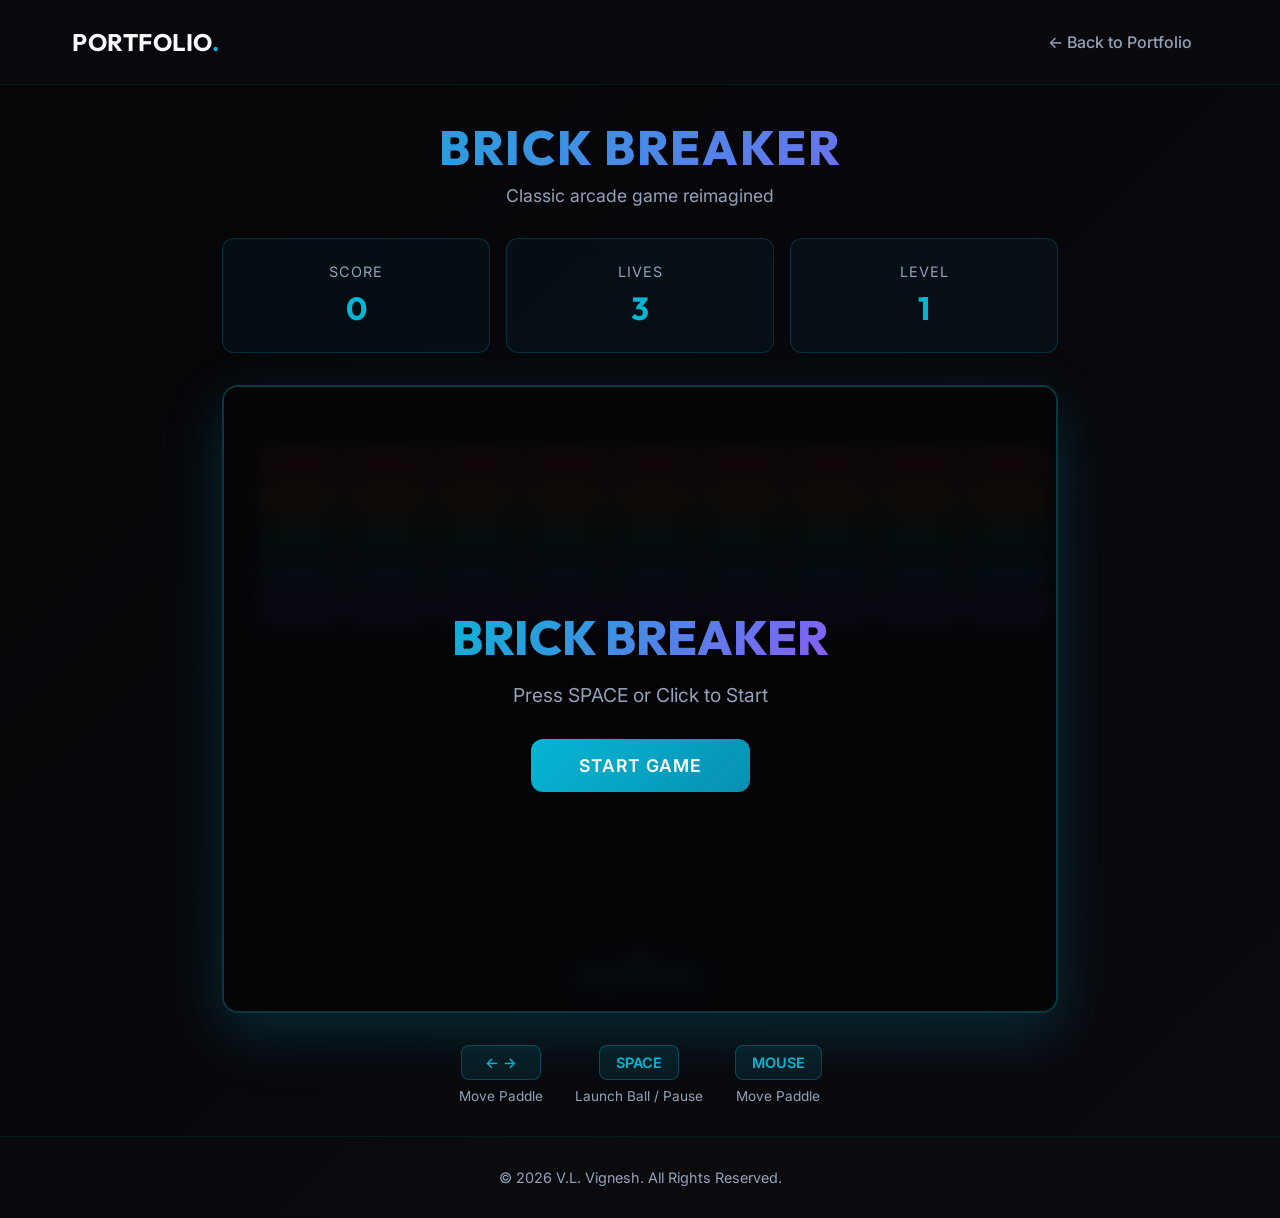
<file: brick-breaker-game/index.html>
<!DOCTYPE html>
<html lang="en">

<head>
    <meta charset="UTF-8">
    <meta name="viewport" content="width=device-width, initial-scale=1.0">
    <title>Brick Breaker | V.L. Vignesh</title>
    <meta name="description" content="Classic Brick Breaker game built with HTML5 Canvas and JavaScript">
    <link rel="preconnect" href="https://fonts.googleapis.com">
    <link rel="preconnect" href="https://fonts.gstatic.com" crossorigin>
    <link
        href="https://fonts.googleapis.com/css2?family=Inter:wght@300;400;500;600;700;800&family=Outfit:wght@400;500;600;700&display=swap"
        rel="stylesheet">
    <link rel="stylesheet" href="css/style.css">
</head>

<body>
    <!-- Navigation -->
    <nav class="navbar">
        <div class="container nav-container">
            <a href="index.html" class="logo">PORTFOLIO<span class="dot">.</span></a>
            <a href="index.html" class="back-btn">← Back to Portfolio</a>
        </div>
    </nav>

    <!-- Game Container -->
    <main class="game-main">
        <div class="game-container">
            <div class="game-header">
                <h1 class="game-title">BRICK BREAKER</h1>
                <p class="game-subtitle">Classic arcade game reimagined</p>
            </div>

            <div class="game-stats">
                <div class="stat-item">
                    <span class="stat-label">Score</span>
                    <span class="stat-value" id="score">0</span>
                </div>
                <div class="stat-item">
                    <span class="stat-label">Lives</span>
                    <span class="stat-value" id="lives">3</span>
                </div>
                <div class="stat-item">
                    <span class="stat-label">Level</span>
                    <span class="stat-value" id="level">1</span>
                </div>
            </div>

            <div class="canvas-wrapper">
                <canvas id="gameCanvas"></canvas>
                <div id="gameOverlay" class="game-overlay">
                    <div class="overlay-content">
                        <h2 id="overlayTitle">BRICK BREAKER</h2>
                        <p id="overlayMessage">Press SPACE or Click to Start</p>
                        <button id="startButton" class="game-button">START GAME</button>
                    </div>
                </div>
            </div>

            <div class="game-controls">
                <div class="control-info">
                    <span class="control-key">← →</span>
                    <span class="control-desc">Move Paddle</span>
                </div>
                <div class="control-info">
                    <span class="control-key">SPACE</span>
                    <span class="control-desc">Launch Ball / Pause</span>
                </div>
                <div class="control-info">
                    <span class="control-key">MOUSE</span>
                    <span class="control-desc">Move Paddle</span>
                </div>
            </div>
        </div>
    </main>

    <!-- Footer -->
    <footer class="footer">
        <div class="container">
            <p>&copy; 2026 V.L. Vignesh. All Rights Reserved.</p>
        </div>
    </footer>

    <script src="js/script.js"></script>
</body>

</html>
</file>
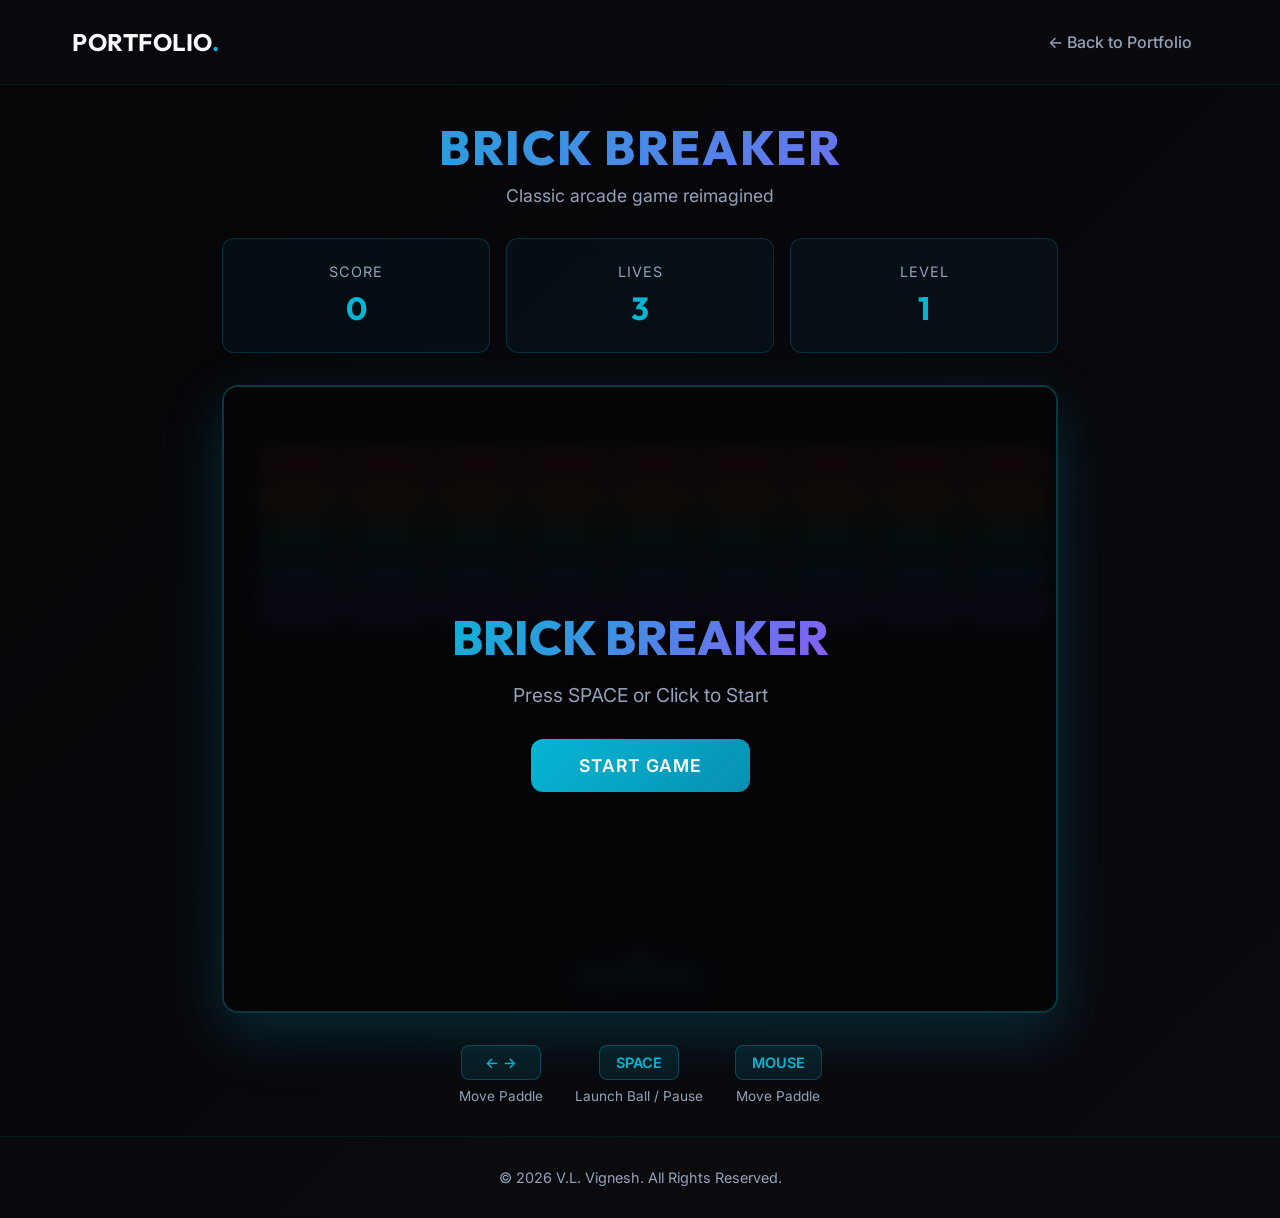
<file: brick-breaker.html>
<!DOCTYPE html>
<html lang="en">

<head>
    <meta charset="UTF-8">
    <meta name="viewport" content="width=device-width, initial-scale=1.0">
    <title>Brick Breaker | V.L. Vignesh</title>
    <meta name="description" content="Classic Brick Breaker game built with HTML5 Canvas and JavaScript">
    <link rel="preconnect" href="https://fonts.googleapis.com">
    <link rel="preconnect" href="https://fonts.gstatic.com" crossorigin>
    <link
        href="https://fonts.googleapis.com/css2?family=Inter:wght@300;400;500;600;700;800&family=Outfit:wght@400;500;600;700&display=swap"
        rel="stylesheet">
    <!-- Font Awesome -->
    <link rel="stylesheet" href="https://cdnjs.cloudflare.com/ajax/libs/font-awesome/6.4.2/css/all.min.css">
    <link rel="stylesheet" href="css/brick-breaker.css">

</head>

<body>
    <!-- Navigation -->
    <nav class="navbar">
        <div class="container nav-container">
            <a href="index.html" class="logo">PORTFOLIO<span class="dot">.</span></a>
            <a href="index.html" class="back-btn">← Back to Portfolio</a>
        </div>
    </nav>

    <!-- Game Container -->
    <main class="game-main">
        <div class="game-container">
            <div class="game-header">
                <h1 class="game-title">BRICK BREAKER</h1>
                <p class="game-subtitle">Classic arcade game reimagined</p>
            </div>

            <div class="game-stats">
                <div class="stat-item">
                    <span class="stat-label">Score</span>
                    <span class="stat-value" id="score">0</span>
                </div>
                <div class="stat-item">
                    <span class="stat-label">Lives</span>
                    <span class="stat-value" id="lives">3</span>
                </div>
                <div class="stat-item">
                    <span class="stat-label">Level</span>
                    <span class="stat-value" id="level">1</span>
                </div>
            </div>

            <div class="canvas-wrapper">
                <canvas id="gameCanvas"></canvas>
                <div id="gameOverlay" class="game-overlay">
                    <div class="overlay-content">
                        <h2 id="overlayTitle">BRICK BREAKER</h2>
                        <p id="overlayMessage">Press SPACE or Click to Start</p>
                        <button id="startButton" class="game-button">START GAME</button>
                    </div>
                </div>
            </div>

            <div class="game-controls">
                <div class="control-info">
                    <span class="control-key">← →</span>
                    <span class="control-desc">Move Paddle</span>
                </div>
                <div class="control-info">
                    <span class="control-key">SPACE</span>
                    <span class="control-desc">Launch Ball / Pause</span>
                </div>
                <div class="control-info">
                    <span class="control-key">MOUSE</span>
                    <span class="control-desc">Move Paddle</span>
                </div>
            </div>
        </div>
    </main>

    <!-- Footer -->
    <footer class="footer">
        <div class="container">
            <p>&copy; 2026 V.L. Vignesh. All Rights Reserved.</p>
        </div>
    </footer>



    <script src="js/brick-breaker.js"></script>

</body>

</html>
</file>
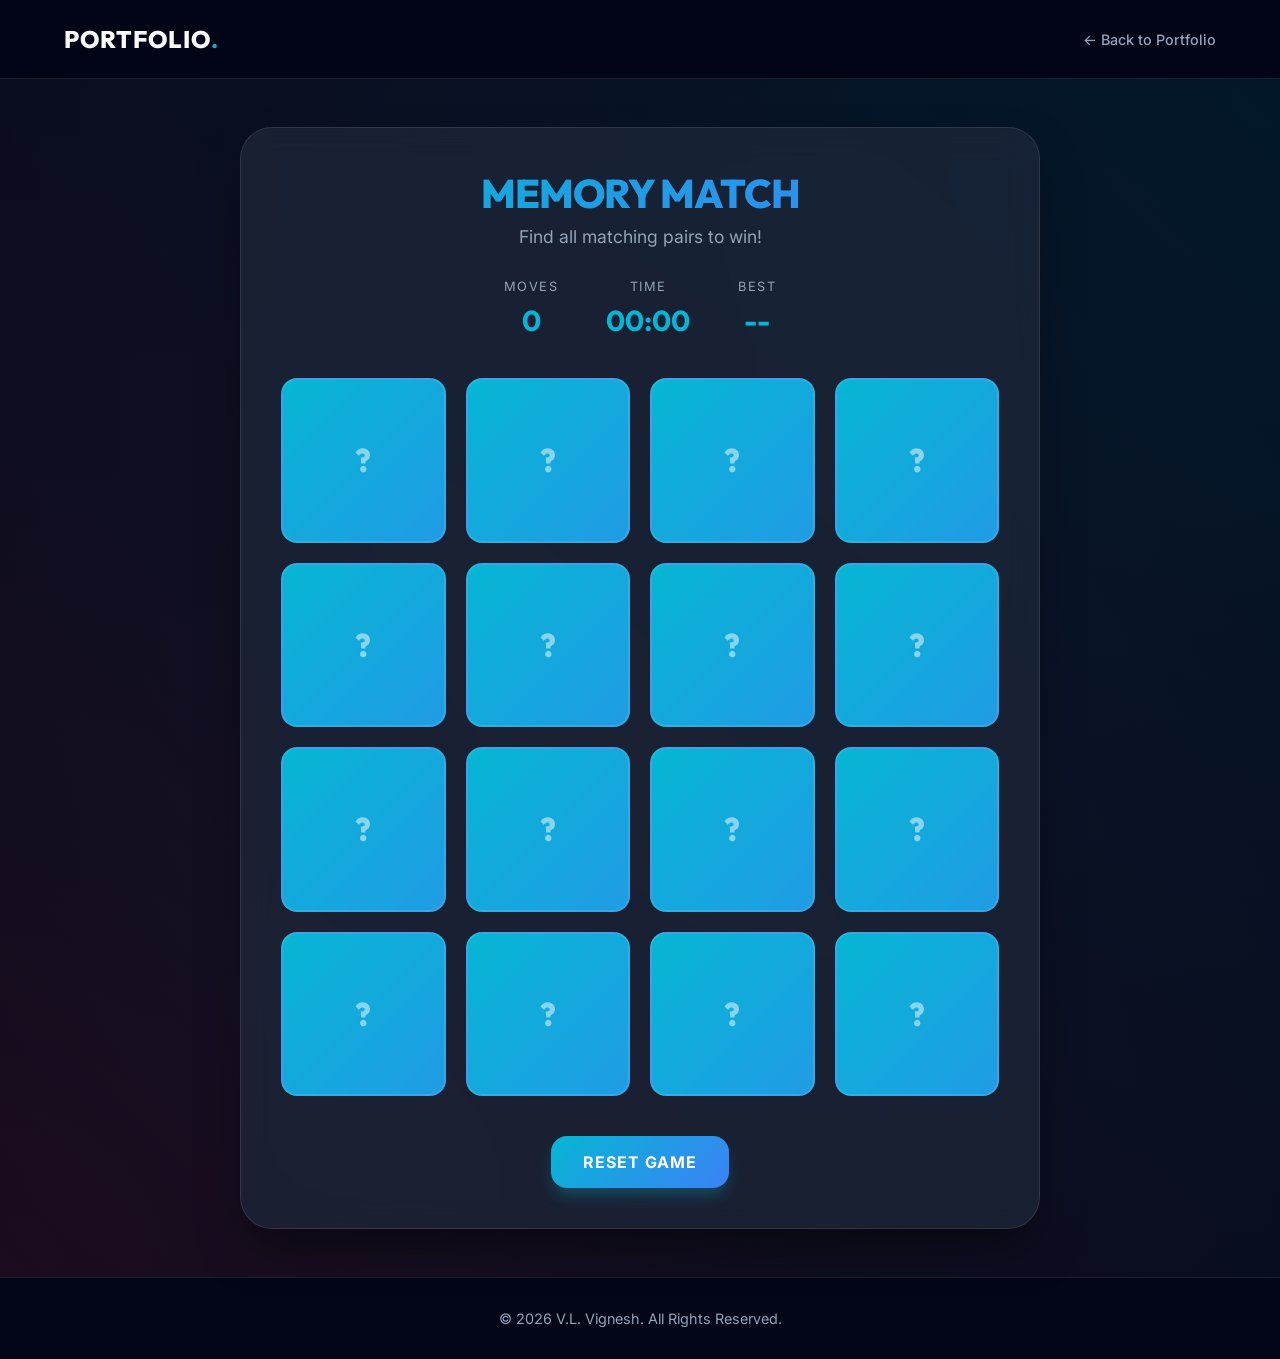
<file: match.html>
<!DOCTYPE html>
<html lang="en">

<head>
    <meta charset="UTF-8">
    <meta name="viewport" content="width=device-width, initial-scale=1.0">
    <title>Memory Card Flip Game | V.L. Vignesh</title>
    <meta name="description" content="Engaging Memory Card Flip Game built with HTML, CSS, and JavaScript">
    <link rel="preconnect" href="https://fonts.googleapis.com">
    <link rel="preconnect" href="https://fonts.gstatic.com" crossorigin>
    <link
        href="https://fonts.googleapis.com/css2?family=Inter:wght@300;400;500;600;700;800&family=Outfit:wght@400;500;600;700&display=swap"
        rel="stylesheet">
    <!-- Font Awesome -->
    <link rel="stylesheet" href="https://cdnjs.cloudflare.com/ajax/libs/font-awesome/6.4.2/css/all.min.css">
    <link rel="stylesheet" href="css/memory-game.css">

</head>

<body>
    <!-- Navigation -->
    <nav class="navbar">
        <div class="container nav-container">
            <a href="index.html" class="logo">PORTFOLIO<span class="dot">.</span></a>
            <a href="index.html" class="back-btn">← Back to Portfolio</a>
        </div>
    </nav>

    <!-- Game Main -->
    <main class="game-main">
        <div class="game-container">
            <div class="game-header">
                <h1 class="game-title">MEMORY MATCH</h1>
                <p class="game-subtitle">Find all matching pairs to win!</p>
            </div>

            <div class="game-stats">
                <div class="stat-item">
                    <span class="stat-label">Moves</span>
                    <span class="stat-value" id="moves">0</span>
                </div>
                <div class="stat-item">
                    <span class="stat-label">Time</span>
                    <span class="stat-value" id="timer">00:00</span>
                </div>
                <div class="stat-item">
                    <span class="stat-label">Best</span>
                    <span class="stat-value" id="best-score">--</span>
                </div>
            </div>

            <div class="memory-grid" id="memory-grid">
                <!-- Cards will be generated by JavaScript -->
            </div>

            <div class="game-controls">
                <button id="reset-button" class="game-button">RESET GAME</button>
            </div>
        </div>
    </main>

    <!-- Win Overlay -->
    <div id="win-overlay" class="game-overlay">
        <div class="overlay-content">
            <h2 class="game-title">YOU WON! 🎉</h2>
            <p>You matched all pairs in <span id="final-moves">0</span> moves!</p>
            <p>Time Taken: <span id="final-time">00:00</span></p>
            <button id="play-again" class="game-button">PLAY AGAIN</button>
        </div>
    </div>

    <!-- Footer -->
    <footer class="footer">
        <div class="container">
            <p>&copy; 2026 V.L. Vignesh. All Rights Reserved.</p>
        </div>
    </footer>



    <script src="js/memory-game.js"></script>

</body>

</html>
</file>
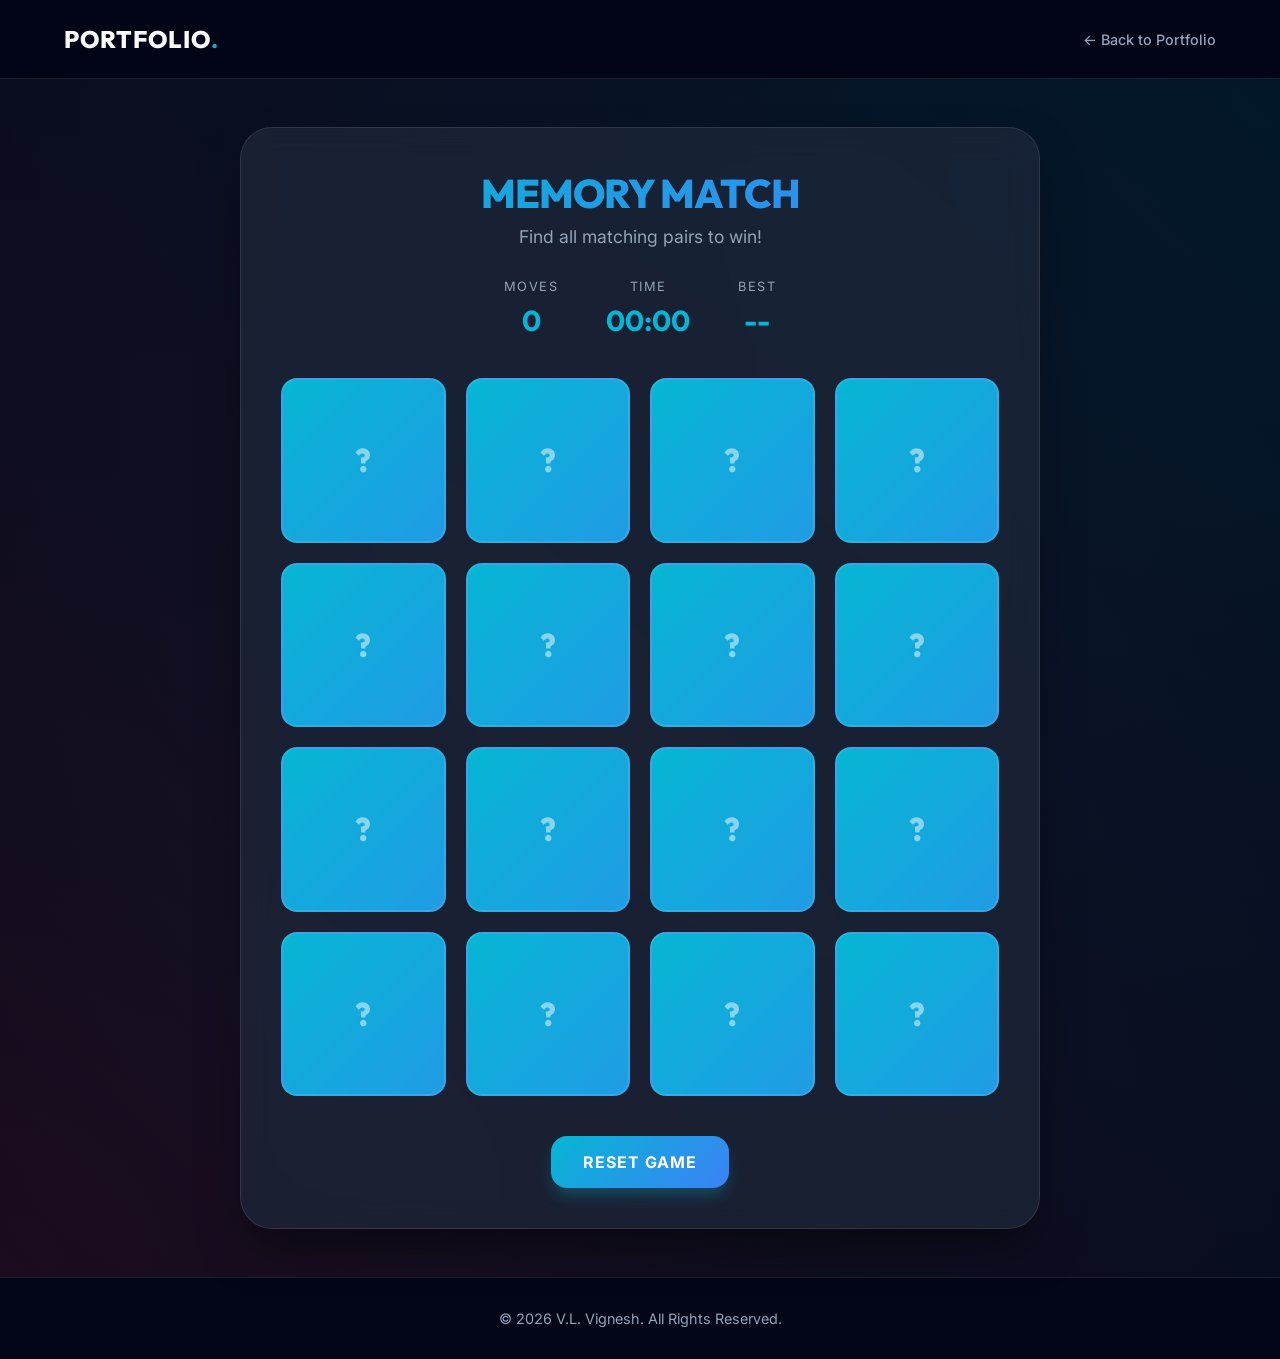
<file: memory-game.html>
<!DOCTYPE html>
<html lang="en">

<head>
    <meta charset="UTF-8">
    <meta name="viewport" content="width=device-width, initial-scale=1.0">
    <title>Memory Card Flip Game | V.L. Vignesh</title>
    <meta name="description" content="Engaging Memory Card Flip Game built with HTML, CSS, and JavaScript">
    <link rel="preconnect" href="https://fonts.googleapis.com">
    <link rel="preconnect" href="https://fonts.gstatic.com" crossorigin>
    <link
        href="https://fonts.googleapis.com/css2?family=Inter:wght@300;400;500;600;700;800&family=Outfit:wght@400;500;600;700&display=swap"
        rel="stylesheet">
    <link rel="stylesheet" href="css/memory-game.css">
</head>

<body>
    <!-- Navigation -->
    <nav class="navbar">
        <div class="container nav-container">
            <a href="index.html" class="logo">PORTFOLIO<span class="dot">.</span></a>
            <a href="index.html" class="back-btn">← Back to Portfolio</a>
        </div>
    </nav>

    <!-- Game Main -->
    <main class="game-main">
        <div class="game-container">
            <div class="game-header">
                <h1 class="game-title">MEMORY MATCH</h1>
                <p class="game-subtitle">Find all matching pairs to win!</p>
            </div>

            <div class="game-stats">
                <div class="stat-item">
                    <span class="stat-label">Moves</span>
                    <span class="stat-value" id="moves">0</span>
                </div>
                <div class="stat-item">
                    <span class="stat-label">Time</span>
                    <span class="stat-value" id="timer">00:00</span>
                </div>
                <div class="stat-item">
                    <span class="stat-label">Best</span>
                    <span class="stat-value" id="best-score">--</span>
                </div>
            </div>

            <div class="memory-grid" id="memory-grid">
                <!-- Cards will be generated by JavaScript -->
            </div>

            <div class="game-controls">
                <button id="reset-button" class="game-button">RESET GAME</button>
            </div>
        </div>
    </main>

    <!-- Win Overlay -->
    <div id="win-overlay" class="game-overlay">
        <div class="overlay-content">
            <h2 class="game-title">YOU WON! 🎉</h2>
            <p>You matched all pairs in <span id="final-moves">0</span> moves!</p>
            <p>Time Taken: <span id="final-time">00:00</span></p>
            <button id="play-again" class="game-button">PLAY AGAIN</button>
        </div>
    </div>

    <!-- Footer -->
    <footer class="footer">
        <div class="container">
            <p>&copy; 2026 V.L. Vignesh. All Rights Reserved.</p>
        </div>
    </footer>

    <script src="js/memory-game.js"></script>
</body>

</html>
</file>
<file: brick-breaker-game/css/style.css>
/* Brick Breaker Game Styles */

:root {
    --primary: #06b6d4;
    --primary-dark: #0891b2;
    --secondary: #8b5cf6;
    --accent: #f59e0b;
    --bg-dark: #0a0a0f;
    --bg-darker: #050508;
    --text-primary: #f8fafc;
    --text-secondary: #94a3b8;
    --success: #10b981;
    --danger: #ef4444;
}

* {
    margin: 0;
    padding: 0;
    box-sizing: border-box;
}

body {
    font-family: 'Inter', sans-serif;
    background: linear-gradient(135deg, var(--bg-darker) 0%, var(--bg-dark) 100%);
    color: var(--text-primary);
    min-height: 100vh;
    display: flex;
    flex-direction: column;
}

/* Navigation */
.navbar {
    background: rgba(10, 10, 15, 0.8);
    backdrop-filter: blur(10px);
    padding: 1.5rem 0;
    position: sticky;
    top: 0;
    z-index: 100;
    border-bottom: 1px solid rgba(6, 182, 212, 0.1);
}

.container {
    max-width: 1200px;
    margin: 0 auto;
    padding: 0 2rem;
}

.nav-container {
    display: flex;
    justify-content: space-between;
    align-items: center;
}

.logo {
    font-family: 'Outfit', sans-serif;
    font-size: 1.5rem;
    font-weight: 700;
    color: var(--text-primary);
    text-decoration: none;
    letter-spacing: 0.5px;
}

.dot {
    color: var(--primary);
}

.back-btn {
    color: var(--text-secondary);
    text-decoration: none;
    font-weight: 500;
    transition: all 0.3s ease;
    padding: 0.5rem 1rem;
    border-radius: 8px;
}

.back-btn:hover {
    color: var(--primary);
    background: rgba(6, 182, 212, 0.1);
}

/* Main Game Container */
.game-main {
    flex: 1;
    display: flex;
    align-items: center;
    justify-content: center;
    padding: 2rem 0;
}

.game-container {
    max-width: 900px;
    width: 100%;
    padding: 0 2rem;
}

.game-header {
    text-align: center;
    margin-bottom: 2rem;
}

.game-title {
    font-family: 'Outfit', sans-serif;
    font-size: 3rem;
    font-weight: 800;
    background: linear-gradient(135deg, var(--primary) 0%, var(--secondary) 100%);
    -webkit-background-clip: text;
    -webkit-text-fill-color: transparent;
    background-clip: text;
    margin-bottom: 0.5rem;
    letter-spacing: 2px;
}

.game-subtitle {
    color: var(--text-secondary);
    font-size: 1.1rem;
}

/* Game Stats */
.game-stats {
    display: grid;
    grid-template-columns: repeat(3, 1fr);
    gap: 1rem;
    margin-bottom: 2rem;
}

.stat-item {
    background: rgba(6, 182, 212, 0.05);
    border: 1px solid rgba(6, 182, 212, 0.2);
    border-radius: 12px;
    padding: 1.5rem;
    text-align: center;
    transition: all 0.3s ease;
}

.stat-item:hover {
    background: rgba(6, 182, 212, 0.1);
    transform: translateY(-2px);
}

.stat-label {
    display: block;
    color: var(--text-secondary);
    font-size: 0.9rem;
    margin-bottom: 0.5rem;
    text-transform: uppercase;
    letter-spacing: 1px;
}

.stat-value {
    display: block;
    font-size: 2rem;
    font-weight: 700;
    color: var(--primary);
    font-family: 'Outfit', sans-serif;
}

/* Canvas Wrapper */
.canvas-wrapper {
    position: relative;
    background: rgba(5, 5, 8, 0.8);
    border: 2px solid rgba(6, 182, 212, 0.3);
    border-radius: 16px;
    overflow: hidden;
    box-shadow: 0 20px 60px rgba(6, 182, 212, 0.2);
    margin-bottom: 2rem;
}

#gameCanvas {
    display: block;
    width: 100%;
    height: auto;
}

/* Game Overlay */
.game-overlay {
    position: absolute;
    top: 0;
    left: 0;
    width: 100%;
    height: 100%;
    background: rgba(5, 5, 8, 0.95);
    backdrop-filter: blur(10px);
    display: flex;
    align-items: center;
    justify-content: center;
    opacity: 1;
    transition: opacity 0.3s ease;
}

.game-overlay.hidden {
    opacity: 0;
    pointer-events: none;
}

.overlay-content {
    text-align: center;
    padding: 2rem;
}

#overlayTitle {
    font-family: 'Outfit', sans-serif;
    font-size: 3rem;
    font-weight: 800;
    background: linear-gradient(135deg, var(--primary) 0%, var(--secondary) 100%);
    -webkit-background-clip: text;
    -webkit-text-fill-color: transparent;
    background-clip: text;
    margin-bottom: 1rem;
}

#overlayMessage {
    color: var(--text-secondary);
    font-size: 1.2rem;
    margin-bottom: 2rem;
}

.game-button {
    background: linear-gradient(135deg, var(--primary) 0%, var(--primary-dark) 100%);
    color: white;
    border: none;
    padding: 1rem 3rem;
    font-size: 1.1rem;
    font-weight: 600;
    border-radius: 12px;
    cursor: pointer;
    transition: all 0.3s ease;
    font-family: 'Inter', sans-serif;
    text-transform: uppercase;
    letter-spacing: 1px;
}

.game-button:hover {
    transform: translateY(-2px);
    box-shadow: 0 10px 30px rgba(6, 182, 212, 0.4);
}

.game-button:active {
    transform: translateY(0);
}

/* Game Controls */
.game-controls {
    display: flex;
    justify-content: center;
    gap: 2rem;
    flex-wrap: wrap;
}

.control-info {
    display: flex;
    flex-direction: column;
    align-items: center;
    gap: 0.5rem;
}

.control-key {
    background: rgba(6, 182, 212, 0.1);
    border: 1px solid rgba(6, 182, 212, 0.3);
    color: var(--primary);
    padding: 0.5rem 1rem;
    border-radius: 8px;
    font-weight: 600;
    font-size: 0.9rem;
    min-width: 80px;
    text-align: center;
}

.control-desc {
    color: var(--text-secondary);
    font-size: 0.85rem;
}

/* Footer */
.footer {
    background: rgba(10, 10, 15, 0.8);
    padding: 2rem 0;
    text-align: center;
    border-top: 1px solid rgba(6, 182, 212, 0.1);
    margin-top: auto;
}

.footer p {
    color: var(--text-secondary);
    font-size: 0.9rem;
}

/* Responsive Design */
@media (max-width: 768px) {
    .game-title {
        font-size: 2rem;
    }

    .game-stats {
        grid-template-columns: 1fr;
        gap: 0.75rem;
    }

    .stat-item {
        padding: 1rem;
    }

    .stat-value {
        font-size: 1.5rem;
    }

    #overlayTitle {
        font-size: 2rem;
    }

    #overlayMessage {
        font-size: 1rem;
    }

    .game-controls {
        gap: 1rem;
    }

    .control-key {
        min-width: 60px;
        font-size: 0.8rem;
        padding: 0.4rem 0.8rem;
    }
}

/* Animations */
@keyframes pulse {

    0%,
    100% {
        opacity: 1;
    }

    50% {
        opacity: 0.5;
    }
}

.pulse {
    animation: pulse 2s ease-in-out infinite;
}
</file>
<file: css/brick-breaker.css>
/* Brick Breaker Game Styles */

:root {
    --primary: #06b6d4;
    --primary-dark: #0891b2;
    --secondary: #8b5cf6;
    --accent: #f59e0b;
    --bg-dark: #0a0a0f;
    --bg-darker: #050508;
    --text-primary: #f8fafc;
    --text-secondary: #94a3b8;
    --success: #10b981;
    --danger: #ef4444;
}

* {
    margin: 0;
    padding: 0;
    box-sizing: border-box;
}

body {
    font-family: 'Inter', sans-serif;
    background: linear-gradient(135deg, var(--bg-darker) 0%, var(--bg-dark) 100%);
    color: var(--text-primary);
    min-height: 100vh;
    display: flex;
    flex-direction: column;
}

/* Navigation */
.navbar {
    background: rgba(10, 10, 15, 0.8);
    backdrop-filter: blur(10px);
    padding: 1.5rem 0;
    position: sticky;
    top: 0;
    z-index: 100;
    border-bottom: 1px solid rgba(6, 182, 212, 0.1);
}

.container {
    max-width: 1200px;
    margin: 0 auto;
    padding: 0 2rem;
}

.nav-container {
    display: flex;
    justify-content: space-between;
    align-items: center;
}

.logo {
    font-family: 'Outfit', sans-serif;
    font-size: 1.5rem;
    font-weight: 700;
    color: var(--text-primary);
    text-decoration: none;
    letter-spacing: 0.5px;
}

.dot {
    color: var(--primary);
}

.back-btn {
    color: var(--text-secondary);
    text-decoration: none;
    font-weight: 500;
    transition: all 0.3s ease;
    padding: 0.5rem 1rem;
    border-radius: 8px;
}

.back-btn:hover {
    color: var(--primary);
    background: rgba(6, 182, 212, 0.1);
}

/* Main Game Container */
.game-main {
    flex: 1;
    display: flex;
    align-items: center;
    justify-content: center;
    padding: 2rem 0;
}

.game-container {
    max-width: 900px;
    width: 100%;
    padding: 0 2rem;
}

.game-header {
    text-align: center;
    margin-bottom: 2rem;
}

.game-title {
    font-family: 'Outfit', sans-serif;
    font-size: 3rem;
    font-weight: 800;
    background: linear-gradient(135deg, var(--primary) 0%, var(--secondary) 100%);
    -webkit-background-clip: text;
    -webkit-text-fill-color: transparent;
    background-clip: text;
    margin-bottom: 0.5rem;
    letter-spacing: 2px;
}

.game-subtitle {
    color: var(--text-secondary);
    font-size: 1.1rem;
}

/* Game Stats */
.game-stats {
    display: grid;
    grid-template-columns: repeat(3, 1fr);
    gap: 1rem;
    margin-bottom: 2rem;
}

.stat-item {
    background: rgba(6, 182, 212, 0.05);
    border: 1px solid rgba(6, 182, 212, 0.2);
    border-radius: 12px;
    padding: 1.5rem;
    text-align: center;
    transition: all 0.3s ease;
}

.stat-item:hover {
    background: rgba(6, 182, 212, 0.1);
    transform: translateY(-2px);
}

.stat-label {
    display: block;
    color: var(--text-secondary);
    font-size: 0.9rem;
    margin-bottom: 0.5rem;
    text-transform: uppercase;
    letter-spacing: 1px;
}

.stat-value {
    display: block;
    font-size: 2rem;
    font-weight: 700;
    color: var(--primary);
    font-family: 'Outfit', sans-serif;
}

/* Canvas Wrapper */
.canvas-wrapper {
    position: relative;
    background: rgba(5, 5, 8, 0.8);
    border: 2px solid rgba(6, 182, 212, 0.3);
    border-radius: 16px;
    overflow: hidden;
    box-shadow: 0 20px 60px rgba(6, 182, 212, 0.2);
    margin-bottom: 2rem;
}

#gameCanvas {
    display: block;
    width: 100%;
    height: auto;
}

/* Game Overlay */
.game-overlay {
    position: absolute;
    top: 0;
    left: 0;
    width: 100%;
    height: 100%;
    background: rgba(5, 5, 8, 0.95);
    backdrop-filter: blur(10px);
    display: flex;
    align-items: center;
    justify-content: center;
    opacity: 1;
    transition: opacity 0.3s ease;
}

.game-overlay.hidden {
    opacity: 0;
    pointer-events: none;
}

.overlay-content {
    text-align: center;
    padding: 2rem;
}

#overlayTitle {
    font-family: 'Outfit', sans-serif;
    font-size: 3rem;
    font-weight: 800;
    background: linear-gradient(135deg, var(--primary) 0%, var(--secondary) 100%);
    -webkit-background-clip: text;
    -webkit-text-fill-color: transparent;
    background-clip: text;
    margin-bottom: 1rem;
}

#overlayMessage {
    color: var(--text-secondary);
    font-size: 1.2rem;
    margin-bottom: 2rem;
}

.game-button {
    background: linear-gradient(135deg, var(--primary) 0%, var(--primary-dark) 100%);
    color: white;
    border: none;
    padding: 1rem 3rem;
    font-size: 1.1rem;
    font-weight: 600;
    border-radius: 12px;
    cursor: pointer;
    transition: all 0.3s ease;
    font-family: 'Inter', sans-serif;
    text-transform: uppercase;
    letter-spacing: 1px;
}

.game-button:hover {
    transform: translateY(-2px);
    box-shadow: 0 10px 30px rgba(6, 182, 212, 0.4);
}

.game-button:active {
    transform: translateY(0);
}

/* Game Controls */
.game-controls {
    display: flex;
    justify-content: center;
    gap: 2rem;
    flex-wrap: wrap;
}

.control-info {
    display: flex;
    flex-direction: column;
    align-items: center;
    gap: 0.5rem;
}

.control-key {
    background: rgba(6, 182, 212, 0.1);
    border: 1px solid rgba(6, 182, 212, 0.3);
    color: var(--primary);
    padding: 0.5rem 1rem;
    border-radius: 8px;
    font-weight: 600;
    font-size: 0.9rem;
    min-width: 80px;
    text-align: center;
}

.control-desc {
    color: var(--text-secondary);
    font-size: 0.85rem;
}

/* Footer */
.footer {
    background: rgba(10, 10, 15, 0.8);
    padding: 2rem 0;
    text-align: center;
    border-top: 1px solid rgba(6, 182, 212, 0.1);
    margin-top: auto;
}

.footer p {
    color: var(--text-secondary);
    font-size: 0.9rem;
}

/* Responsive Design */
@media (max-width: 768px) {
    .game-title {
        font-size: 2rem;
    }

    .game-stats {
        grid-template-columns: 1fr;
        gap: 0.75rem;
    }

    .stat-item {
        padding: 1rem;
    }

    .stat-value {
        font-size: 1.5rem;
    }

    #overlayTitle {
        font-size: 2rem;
    }

    #overlayMessage {
        font-size: 1rem;
    }

    .game-controls {
        gap: 1rem;
    }

    .control-key {
        min-width: 60px;
        font-size: 0.8rem;
        padding: 0.4rem 0.8rem;
    }
}

/* Animations */
@keyframes pulse {

    0%,
    100% {
        opacity: 1;
    }

    50% {
        opacity: 0.5;
    }
}

.pulse {
    animation: pulse 2s ease-in-out infinite;
}
</file>
<file: css/memory-game.css>
:root {
    --bg-dark: #0f172a;
    --bg-darker: #020617;
    --primary: #06b6d4;
    --primary-light: #22d3ee;
    --primary-dark: #0891b2;
    --accent: #f43f5e;
    --text-primary: #f8fafc;
    --text-secondary: #94a3b8;
    --glass-bg: rgba(30, 41, 59, 0.7);
    --glass-border: rgba(255, 255, 255, 0.1);
    --card-bg: #1e293b;
    --gradient-primary: linear-gradient(135deg, #06b6d4 0%, #3b82f6 100%);
}

* {
    margin: 0;
    padding: 0;
    box-sizing: border-box;
    font-family: 'Inter', sans-serif;
}

body {
    background-color: var(--bg-darker);
    color: var(--text-primary);
    min-height: 100vh;
    display: flex;
    flex-direction: column;
}

.container {
    max-width: 1200px;
    margin: 0 auto;
    padding: 0 1.5rem;
}

/* Navbar */
.navbar {
    padding: 1.5rem 0;
    background: rgba(2, 6, 23, 0.8);
    backdrop-filter: blur(10px);
    position: sticky;
    top: 0;
    z-index: 100;
    border-bottom: 1px solid var(--glass-border);
}

.nav-container {
    display: flex;
    justify-content: space-between;
    align-items: center;
}

.logo {
    font-size: 1.5rem;
    font-weight: 800;
    color: var(--text-primary);
    text-decoration: none;
    letter-spacing: 1px;
    font-family: 'Outfit', sans-serif;
}

.logo .dot {
    color: var(--primary);
}

.back-btn {
    text-decoration: none;
    color: var(--text-secondary);
    font-weight: 500;
    transition: color 0.3s;
    font-size: 0.9rem;
}

.back-btn:hover {
    color: var(--primary);
}

/* Game Main */
.game-main {
    flex: 1;
    display: flex;
    align-items: center;
    justify-content: center;
    padding: 3rem 1.5rem;
    background: radial-gradient(circle at top right, rgba(6, 182, 212, 0.1), transparent),
        radial-gradient(circle at bottom left, rgba(244, 63, 94, 0.1), transparent);
}

.game-container {
    width: 100%;
    max-width: 800px;
    background: var(--glass-bg);
    backdrop-filter: blur(16px);
    border: 1px solid var(--glass-border);
    border-radius: 2rem;
    padding: 2.5rem;
    box-shadow: 0 25px 50px -12px rgba(0, 0, 0, 0.5);
    text-align: center;
}

.game-header {
    margin-bottom: 2rem;
}

.game-title {
    font-size: 2.5rem;
    font-weight: 800;
    font-family: 'Outfit', sans-serif;
    background: var(--gradient-primary);
    -webkit-background-clip: text;
    background-clip: text;
    -webkit-text-fill-color: transparent;
    margin-bottom: 0.5rem;
    letter-spacing: -1px;
}

.game-subtitle {
    color: var(--text-secondary);
    font-size: 1.1rem;
}

/* Stats */
.game-stats {
    display: flex;
    justify-content: center;
    gap: 3rem;
    margin-bottom: 2.5rem;
}

.stat-item {
    display: flex;
    flex-direction: column;
    align-items: center;
}

.stat-label {
    font-size: 0.8rem;
    text-transform: uppercase;
    color: var(--text-secondary);
    letter-spacing: 1.5px;
    margin-bottom: 0.5rem;
}

.stat-value {
    font-size: 1.8rem;
    font-weight: 700;
    color: var(--primary);
    font-family: 'Outfit', sans-serif;
}

/* Memory Grid */
.memory-grid {
    display: grid;
    grid-template-columns: repeat(4, 1fr);
    gap: 1.25rem;
    margin-bottom: 2.5rem;
    perspective: 1000px;
}

.memory-card {
    aspect-ratio: 1/1;
    position: relative;
    cursor: pointer;
    transform-style: preserve-3d;
    transition: transform 0.6s cubic-bezier(0.4, 0, 0.2, 1);
}

.memory-card:active {
    transform: scale(0.95);
    transition: transform 0.2s;
}

.memory-card.flip {
    transform: rotateY(180deg);
}

.card-front,
.card-back {
    position: absolute;
    width: 100%;
    height: 100%;
    backface-visibility: hidden;
    border-radius: 1rem;
    display: flex;
    align-items: center;
    justify-content: center;
    font-size: 2.5rem;
    border: 2px solid var(--glass-border);
}

.card-front {
    background: var(--card-bg);
    transform: rotateY(180deg);
}

.card-back {
    background: var(--gradient-primary);
    background-size: 200% 200%;
    animation: gradientShift 5s ease infinite;
}

.card-back::after {
    content: '?';
    font-family: 'Outfit', sans-serif;
    font-weight: 800;
    color: white;
    font-size: 2rem;
    opacity: 0.5;
}

@keyframes gradientShift {
    0% {
        background-position: 0% 50%;
    }

    50% {
        background-position: 100% 50%;
    }

    100% {
        background-position: 0% 50%;
    }
}

/* Controls & Buttons */
.game-controls {
    display: flex;
    justify-content: center;
    gap: 1rem;
}

.game-button {
    padding: 1rem 2rem;
    font-size: 1rem;
    font-weight: 700;
    color: white;
    background: var(--gradient-primary);
    border: none;
    border-radius: 1rem;
    cursor: pointer;
    transition: all 0.3s;
    text-transform: uppercase;
    letter-spacing: 1px;
    box-shadow: 0 10px 15px -3px rgba(6, 182, 212, 0.3);
}

.game-button:hover {
    transform: translateY(-2px);
    box-shadow: 0 20px 25px -5px rgba(6, 182, 212, 0.4);
}

.game-button:active {
    transform: translateY(0);
}

/* Overlay */
.game-overlay {
    position: fixed;
    top: 0;
    left: 0;
    width: 100%;
    height: 100%;
    background: rgba(2, 6, 23, 0.9);
    backdrop-filter: blur(10px);
    display: none;
    align-items: center;
    justify-content: center;
    z-index: 1000;
    border-radius: 2rem;
}

.game-overlay.active {
    display: flex;
}

.overlay-content {
    text-align: center;
    animation: scaleIn 0.5s cubic-bezier(0.175, 0.885, 0.32, 1.275);
}

@keyframes scaleIn {
    from {
        transform: scale(0.8);
        opacity: 0;
    }

    to {
        transform: scale(1);
        opacity: 1;
    }
}

.overlay-content h2 {
    font-size: 3.5rem;
    margin-bottom: 1rem;
    font-family: 'Outfit', sans-serif;
}

.overlay-content p {
    color: var(--text-secondary);
    font-size: 1.25rem;
    margin-bottom: 2rem;
}

/* Footer */
.footer {
    padding: 2rem 0;
    text-align: center;
    color: var(--text-secondary);
    font-size: 0.9rem;
    border-top: 1px solid var(--glass-border);
}

/* Responsive */
@media (max-width: 640px) {
    .memory-grid {
        grid-template-columns: repeat(3, 1fr);
        gap: 1rem;
    }

    .game-container {
        padding: 1.5rem;
    }

    .game-title {
        font-size: 2rem;
    }

    .stat-value {
        font-size: 1.5rem;
    }
}
</file>
